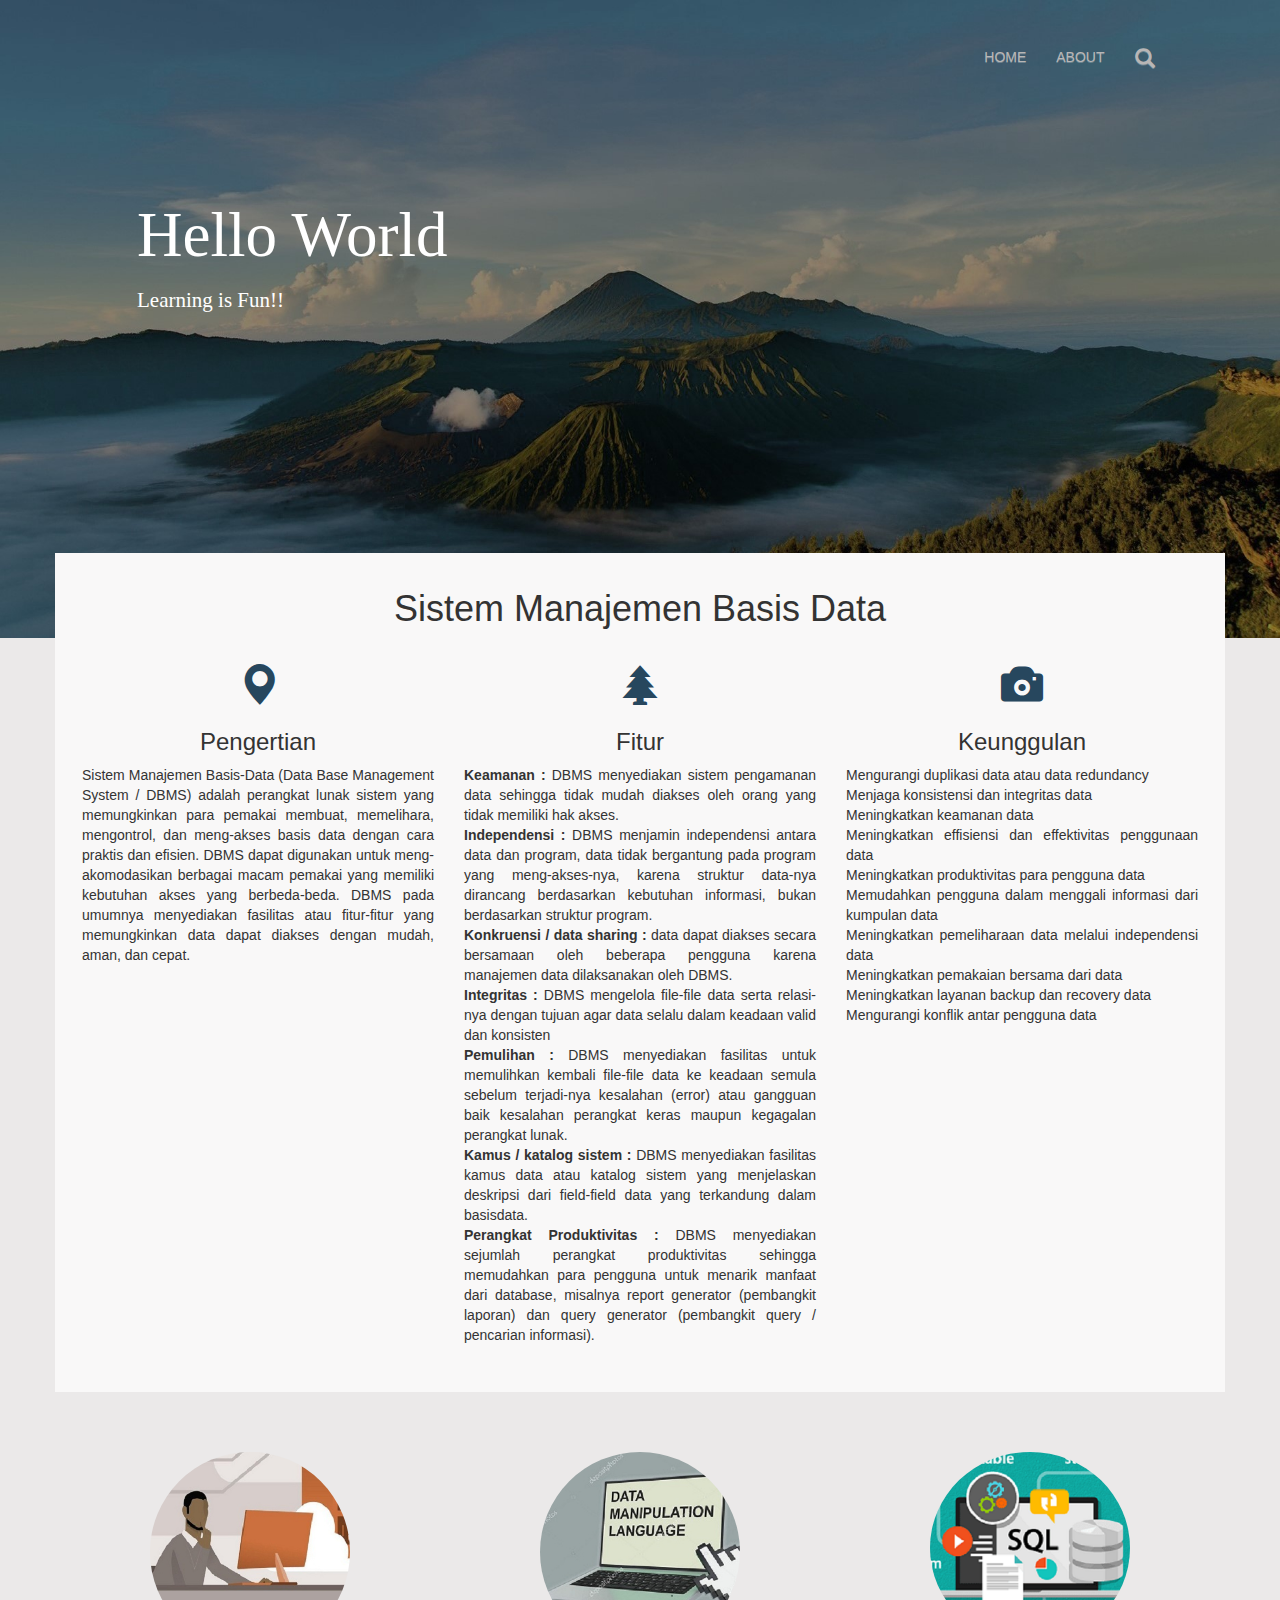
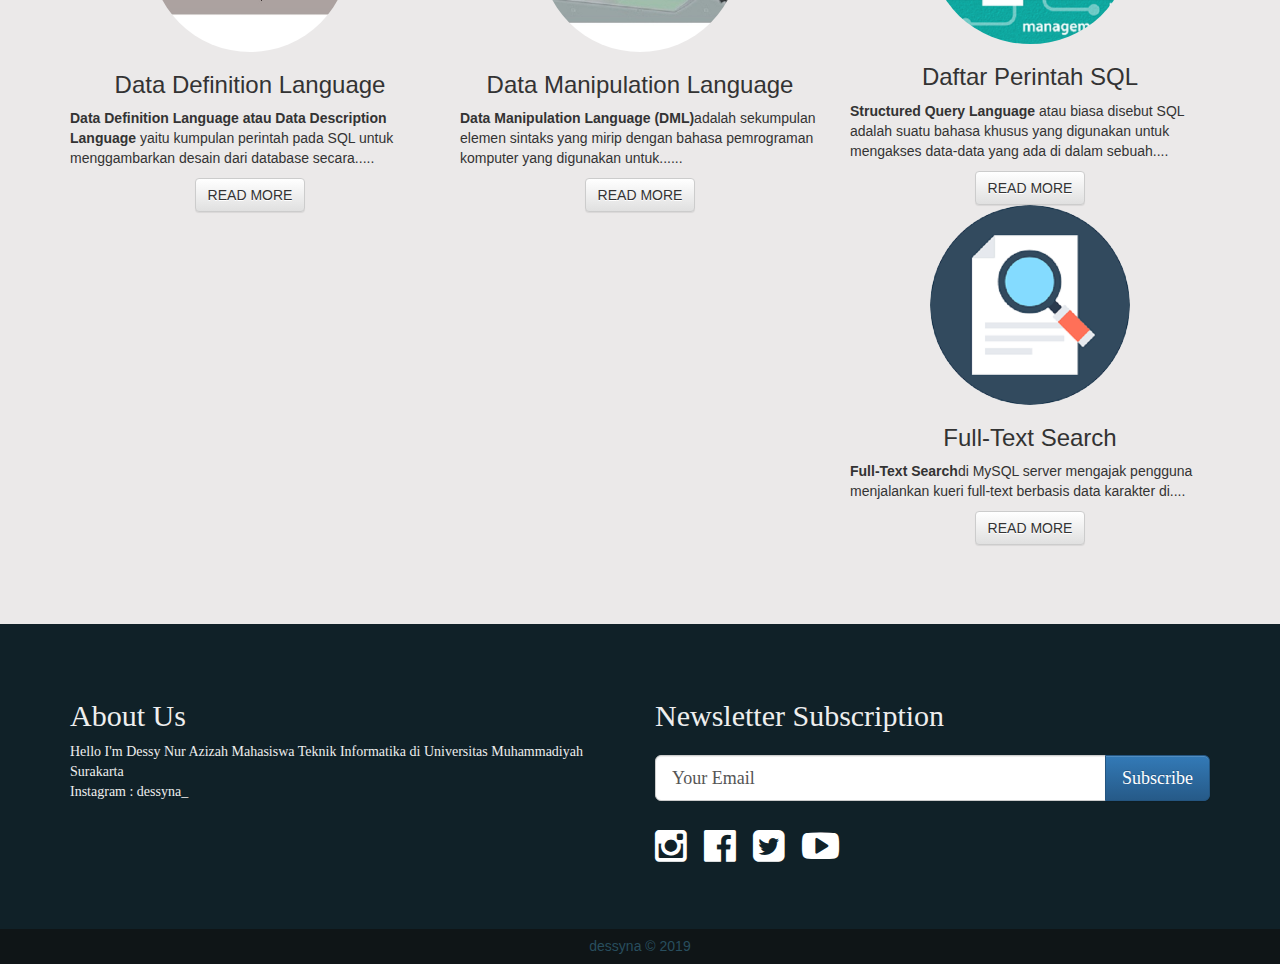
<file: database/index.html>
<!DOCTYPE html>
<html>

<head>
  <meta charset="utf-8">
  <meta name="viewport" content="width=device-width, initial-scale=1.0">
  <title>L200170016</title>
  <link rel="stylesheet" href="assets/bootstrap/css/bootstrap.min.css">
  <link rel="stylesheet" href="assets/fonts/font-awesome.min.css">
  <link rel="stylesheet" href="assets/css/styles.css">
</head>

<body>
  <!-- navbar -->
  <nav class="navbar navbar-default navbar-static-top">
    <div class="container" id="navbar">
      <div class="navbar-header">
        <button class="navbar-toggle collapsed" data-toggle="collapse" data-target="#navcol-1"><span class="sr-only">Toggle navigation</span><span class="icon-bar"></span><span class="icon-bar"></span><span class="icon-bar"></span></button>
      </div>
      <div class="collapse navbar-collapse" id="navcol-1">
        <ul class="nav navbar-nav navbar-right">
          <li role="presentation"><a href="#home">HOME</a></li>
          <li role="presentation"><a href="#about">ABOUT</a></li>
          <li role="presentation"><a href="#"><i class="glyphicon glyphicon-search"></i></a></li>
        </ul>
      </div>
    </div>
  </nav>
  <!-- navbar -->

  <!-- jumbotron -->
  <div id="background">
    <div class="jumbotron">
	<h1>Hello World</h1>
      <p>Learning is Fun!!</p>
    </div>
  </div>
  <!-- jumbotron -->

  <!-- container atas -->
  <div id="home">
    <div class="isi">
      <div class="container atas">
        <h1>Sistem Manajemen Basis Data</h1>
        <div class="row">
          <div class="col-lg-4 col-md-4 col-sm-12 col-xs-12">
            <i class="glyphicon glyphicon-map-marker"></i>
            <h3>Pengertian</h3>
            <p class="text-justify">Sistem Manajemen Basis-Data (Data Base Management System / DBMS) adalah perangkat lunak sistem yang memungkinkan para pemakai membuat, memelihara, mengontrol, dan meng-akses basis data dengan cara praktis dan efisien. DBMS dapat digunakan untuk meng-akomodasikan berbagai macam pemakai yang memiliki kebutuhan akses yang berbeda-beda. DBMS pada umumnya menyediakan fasilitas atau fitur-fitur yang memungkinkan data dapat diakses dengan mudah, aman, dan cepat.</p>
          </div>
          <div class="col-lg-4 col-md-4 col-sm-12 col-xs-12">
            <i class="glyphicon glyphicon-tree-conifer"></i>
            <h3>Fitur</h3>
            <p class="text-justify"><strong>Keamanan :</strong> DBMS menyediakan sistem pengamanan data sehingga tidak mudah diakses oleh orang yang tidak memiliki hak akses.</br>
			<strong>Independensi :</strong> DBMS menjamin independensi antara data dan program, data tidak bergantung pada program yang meng-akses-nya, karena struktur data-nya dirancang berdasarkan kebutuhan informasi, bukan berdasarkan struktur program. </br>
			<strong>Konkruensi / data sharing :</strong> data dapat diakses secara bersamaan oleh beberapa pengguna karena manajemen data dilaksanakan oleh DBMS. </br>
			<strong>Integritas :</strong> DBMS mengelola file-file data serta relasi-nya dengan tujuan agar data selalu dalam keadaan valid dan konsisten</br>
			<strong>Pemulihan :</strong> DBMS menyediakan fasilitas untuk memulihkan kembali file-file data ke keadaan semula sebelum terjadi-nya kesalahan (error) atau gangguan baik kesalahan perangkat keras maupun kegagalan perangkat lunak.</br>
			<strong>Kamus / katalog sistem :</strong> DBMS menyediakan fasilitas kamus data atau katalog sistem yang menjelaskan deskripsi dari field-field data yang terkandung dalam basisdata.</br>
			<strong>Perangkat Produktivitas :</strong> DBMS menyediakan sejumlah perangkat produktivitas sehingga memudahkan para pengguna untuk menarik manfaat dari database, misalnya report generator (pembangkit laporan) dan query generator (pembangkit query / pencarian informasi).</p>
          </div>
          <div class="col-lg-4 col-md-4 col-sm-12 col-xs-12">
            <i class="glyphicon glyphicon-camera"></i>
            <h3>Keunggulan</h3>
            <p class="text-justify">Mengurangi duplikasi data atau data redundancy</br>
			Menjaga konsistensi dan integritas data</br>
			Meningkatkan keamanan data</br>
			Meningkatkan effisiensi dan effektivitas penggunaan data</br>
			Meningkatkan produktivitas para pengguna data</br>
			Memudahkan pengguna dalam menggali informasi dari kumpulan data</br>
			Meningkatkan pemeliharaan data melalui independensi data</br>
			Meningkatkan pemakaian bersama dari data</br>
			Meningkatkan layanan backup dan recovery data</br>
			Mengurangi konflik antar pengguna data</br></p>
          </div>
        </div>
      </div>
    </div>
  </div>
  <!-- container atas -->

  <!-- container bawah -->
  <div class="container bawah">
	</br></br></br>
    <div class="row">
      <div class="col-lg-4 col-md-4 col-sm-12 col-xs-12"><img class="img-circle" src="assets/img/ddl.jpg" width="200px">
        <h3>Data Definition Language</h3>
        <p class="text-left"><strong>Data Definition Language atau Data Description Language</strong> yaitu kumpulan perintah pada SQL untuk menggambarkan desain dari database secara.....</p>
			<a class='link' href='ddl.html'><button class="btn btn-default"tyoe="button">READ MORE</button></a>
      </div>
      <div class="col-lg-4 col-md-4 col-sm-12 col-xs-12"><img class="img-circle" src="assets/img/dml.jpg" width="200px">
        <h3>Data Manipulation Language</h3>
       <p class="text-left"><strong>Data Manipulation Language (DML)</strong>adalah sekumpulan elemen sintaks yang mirip dengan bahasa pemrograman komputer yang digunakan untuk......</p>
		<a class='link' href='dml.html'><button class="btn btn-default"tyoe="button">READ MORE</button></a>
      </div>
	  <div class="col-lg-4 col-md-4 col-sm-12 col-xs-12"><img class="img-circle" src="assets/img/sql2.png" width="200px">
        <h3>Daftar Perintah SQL</h3>
        <p class="text-left"><strong>Structured Query Language</strong> atau biasa disebut SQL adalah suatu bahasa khusus yang digunakan untuk mengakses data-data yang 
		ada di dalam sebuah....</p>
		<a class='link' href='sql.html'><button class="btn btn-default"tyoe="button">READ MORE</button></a>
      </div>
	    <div class="col-lg-4 col-md-4 col-sm-12 col-xs-12"><img class="img-circle" src="assets/img/fulltext.png" width="200px">
	<h3>Full-Text Search</h3>
        <p class="text-left"><strong>Full-Text Search</strong>di MySQL server mengajak pengguna menjalankan kueri full-text berbasis data karakter di....</p>
		<a class='link' href='fulltext.html'><button class="btn btn-default"tyoe="button">READ MORE</button></a>
      </div>
    </div>
  </div>
  <!-- container bawah -->

  
  <!-- about -->
  <div id="about">
    <div class="container footer">
      <div class="col-lg-6 col-md-6 col-sm-12 col-xs-12">
        <h2>About Us</h2>
        <p> Hello I'm Dessy Nur Azizah Mahasiswa Teknik Informatika di Universitas Muhammadiyah Surakarta </br>
		Instagram : dessyna_</p>
      </div>
        <div class="col-lg-6 col-md-6 col-sm-12 col-xs-12">
          <h2>Newsletter Subscription</h2>
          <div class="input-group input-group-lg">
            <input type="text" class="form-control" value="Your Email">
            <div class="input-group-btn">
              <button class="btn btn-primary" type="submit">Subscribe </button>
            </div>
          </div>
          <div id="icon"><i class="fa fa-instagram"></i><i class="fa fa-facebook-official"></i><i class="fa fa-twitter-square"></i><i class="fa fa-youtube-play"></i></div>
        </div>
    </div>
  </div>
  <!-- about -->

  <!-- kaki -->
  <div id="kaki">
    <div class="container">
	    <h5 class="text-center">dessyna © 2019</h5>

    </div>
  </div>
  <!-- kaki -->
  <script src="assets/js/jquery.min.js"></script>
  <script src="assets/bootstrap/js/bootstrap.min.js"></script>
	</body>

</html>
</file>
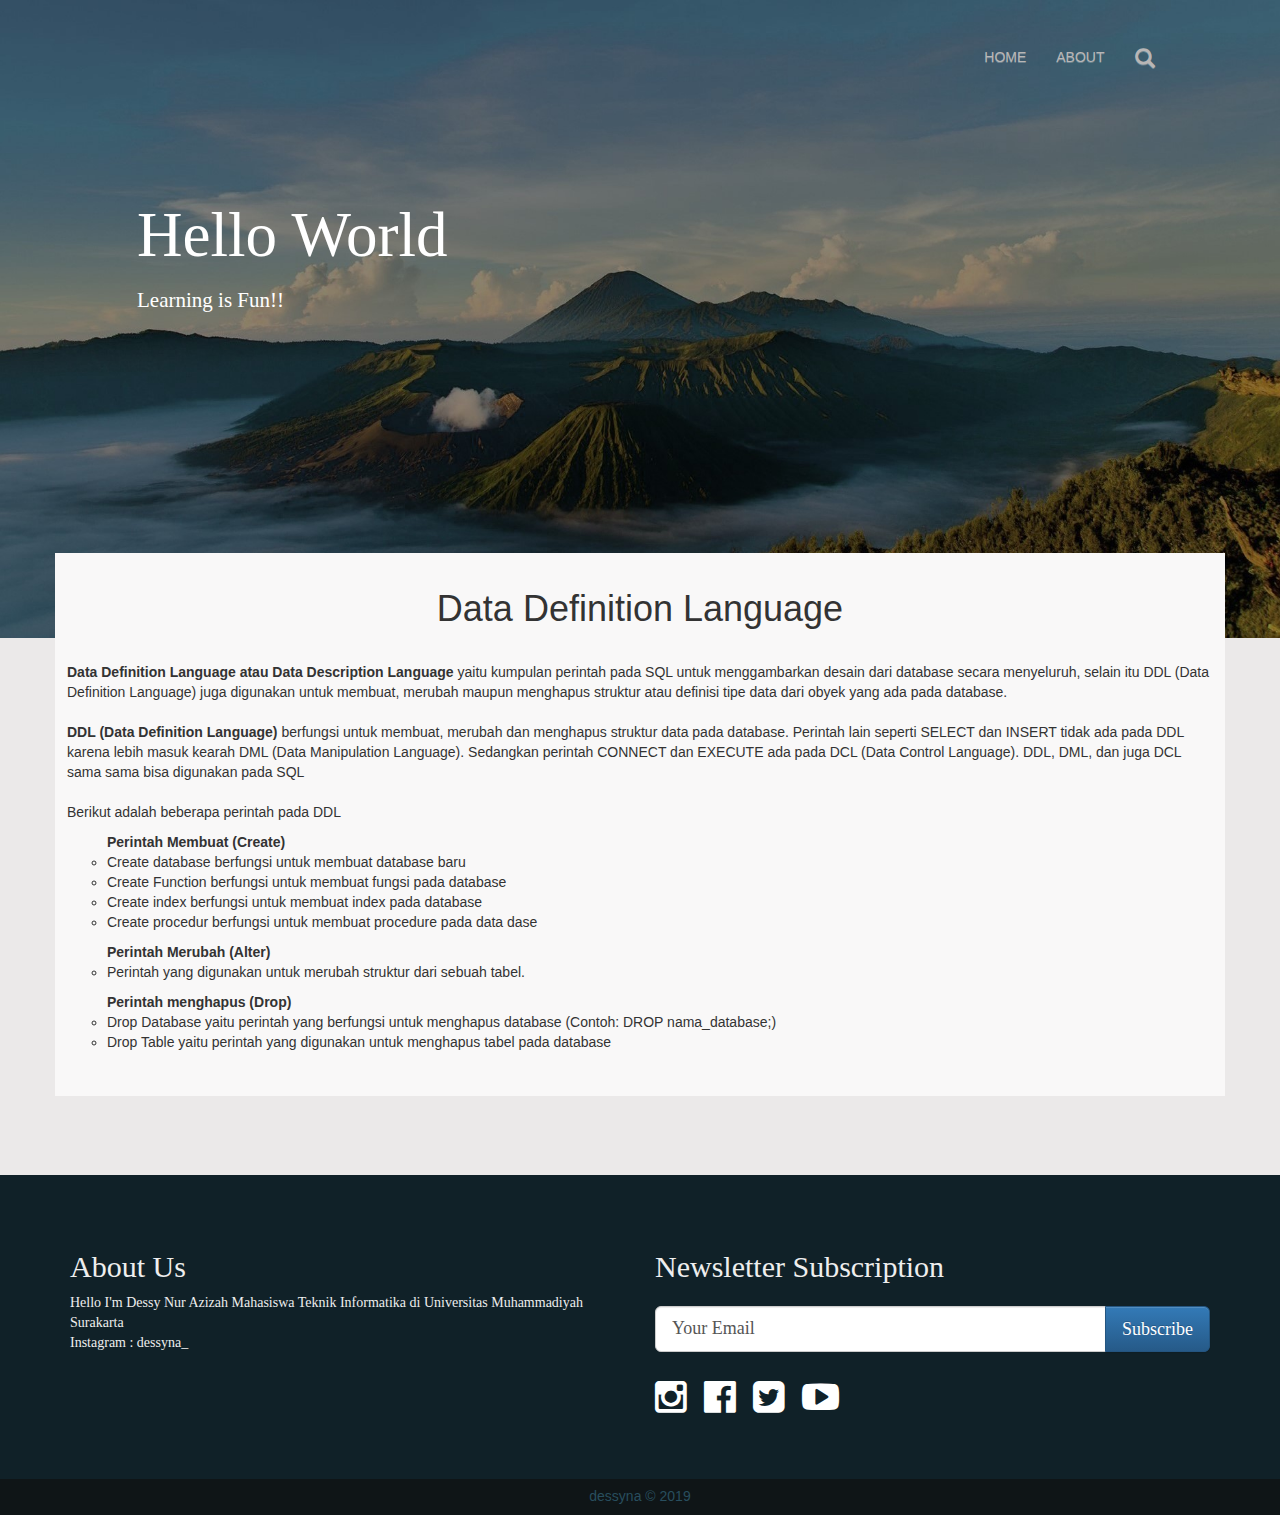
<file: database/ddl.html>
<!DOCTYPE html>
<html>

<head>
  <meta charset="utf-8">
  <meta name="viewport" content="width=device-width, initial-scale=1.0">
  <meta name="viewport" content="width=device-width, initial-scale=1">
  <title>L200170016</title>
  <link rel="stylesheet" href="assets/bootstrap/css/bootstrap.min.css">
  <link rel="stylesheet" href="assets/fonts/font-awesome.min.css">
  <link rel="stylesheet" href="assets/css/styles.css">
</head>

<body>
  <!-- navbar -->
  <nav class="navbar navbar-default navbar-static-top">
    <div class="container" id="navbar">
      <div class="navbar-header">
        <button class="navbar-toggle collapsed" data-toggle="collapse" data-target="#navcol-1"><span class="sr-only">Toggle navigation</span><span class="icon-bar"></span><span class="icon-bar"></span><span class="icon-bar"></span></button>
      </div>
      <div class="collapse navbar-collapse" id="navcol-1">
        <ul class="nav navbar-nav navbar-right">
          <li role="presentation"><a href="index.html">HOME</a></li>
          <li role="presentation"><a href="#about">ABOUT</a></li>
          <li role="presentation"><a href="#"><i class="glyphicon glyphicon-search"></i></a></li>
        </ul>
      </div>
    </div>
  </nav>
  <!-- navbar -->

  <!-- jumbotron -->
  <div id="background">
    <div class="jumbotron">
	<h1>Hello World</h1>
      <p>Learning is Fun!!</p>
    </div>
  </div>
  <!-- jumbotron -->

  <!-- container atas -->
  <div id="home">
    <div class="isi">
      <div class="container atas">
        <h1>Data Definition Language</h1>
        <div class="row">
			<p class="text-left"><strong>Data Definition Language atau Data Description Language</strong> yaitu kumpulan perintah pada SQL untuk menggambarkan desain dari database secara menyeluruh, 
			selain itu DDL (Data Definition Language) juga digunakan untuk membuat, merubah maupun menghapus struktur atau definisi tipe data dari obyek yang ada pada database.</br></br>

			<strong>DDL (Data Definition Language)</strong> berfungsi untuk membuat, merubah dan menghapus struktur data pada database. Perintah lain seperti SELECT dan INSERT tidak ada pada DDL 
			karena lebih masuk kearah DML (Data Manipulation Language). Sedangkan perintah CONNECT dan EXECUTE ada pada DCL (Data Control Language). 
			DDL, DML, dan juga DCL sama sama bisa digunakan pada SQL</br></br>

			Berikut adalah beberapa perintah pada DDL </p>
				<ul class="text-left" type="circle"><strong>Perintah Membuat (Create)</strong>
					<li>Create database berfungsi untuk membuat database baru</li>
					<li>Create Function berfungsi untuk membuat fungsi pada database</li>
					<li>Create index berfungsi untuk membuat index pada database</li>
					<li>Create procedur berfungsi untuk membuat procedure pada data dase</li>
				</ul>

				<ul class="text-left" type="circle"><strong>Perintah Merubah (Alter)</strong>
					<li>Perintah yang digunakan untuk merubah struktur dari sebuah tabel.</li>
				</ul>
				<ul class="text-left" type="circle"><strong>Perintah menghapus (Drop)</strong>
					<li>Drop Database yaitu perintah yang berfungsi untuk menghapus database (Contoh: DROP nama_database;)</li>
					<li>Drop Table yaitu perintah yang digunakan untuk menghapus tabel pada database</li>
				</ul>          
			</div> 
        </div>
      </div>
    </div>
  <!-- container atas -->
<!-- about -->
  <div id="about">
    <div class="container footer">
      <div class="col-lg-6 col-md-6 col-sm-12 col-xs-12">
        <h2>About Us</h2>
        <p> Hello I'm Dessy Nur Azizah Mahasiswa Teknik Informatika di Universitas Muhammadiyah Surakarta </br>
		Instagram : dessyna_</p>
      </div>
        <div class="col-lg-6 col-md-6 col-sm-12 col-xs-12">
          <h2>Newsletter Subscription</h2>
          <div class="input-group input-group-lg">
            <input type="text" class="form-control" value="Your Email">
            <div class="input-group-btn">
              <button class="btn btn-primary" type="submit">Subscribe </button>
            </div>
          </div>
          <div id="icon"><i class="fa fa-instagram"></i><i class="fa fa-facebook-official"></i><i class="fa fa-twitter-square"></i><i class="fa fa-youtube-play"></i></div>
        </div>
    </div>
  </div>
  <!-- about -->

  <!-- kaki -->
  <div id="kaki">
    <div class="container">
	    <h5 class="text-center">dessyna © 2019</h5>

    </div>
  </div>
  <!-- kaki -->
  <script src="assets/js/jquery.min.js"></script>
  <script src="assets/bootstrap/js/bootstrap.min.js"></script>
	</body>

</html>
</file>
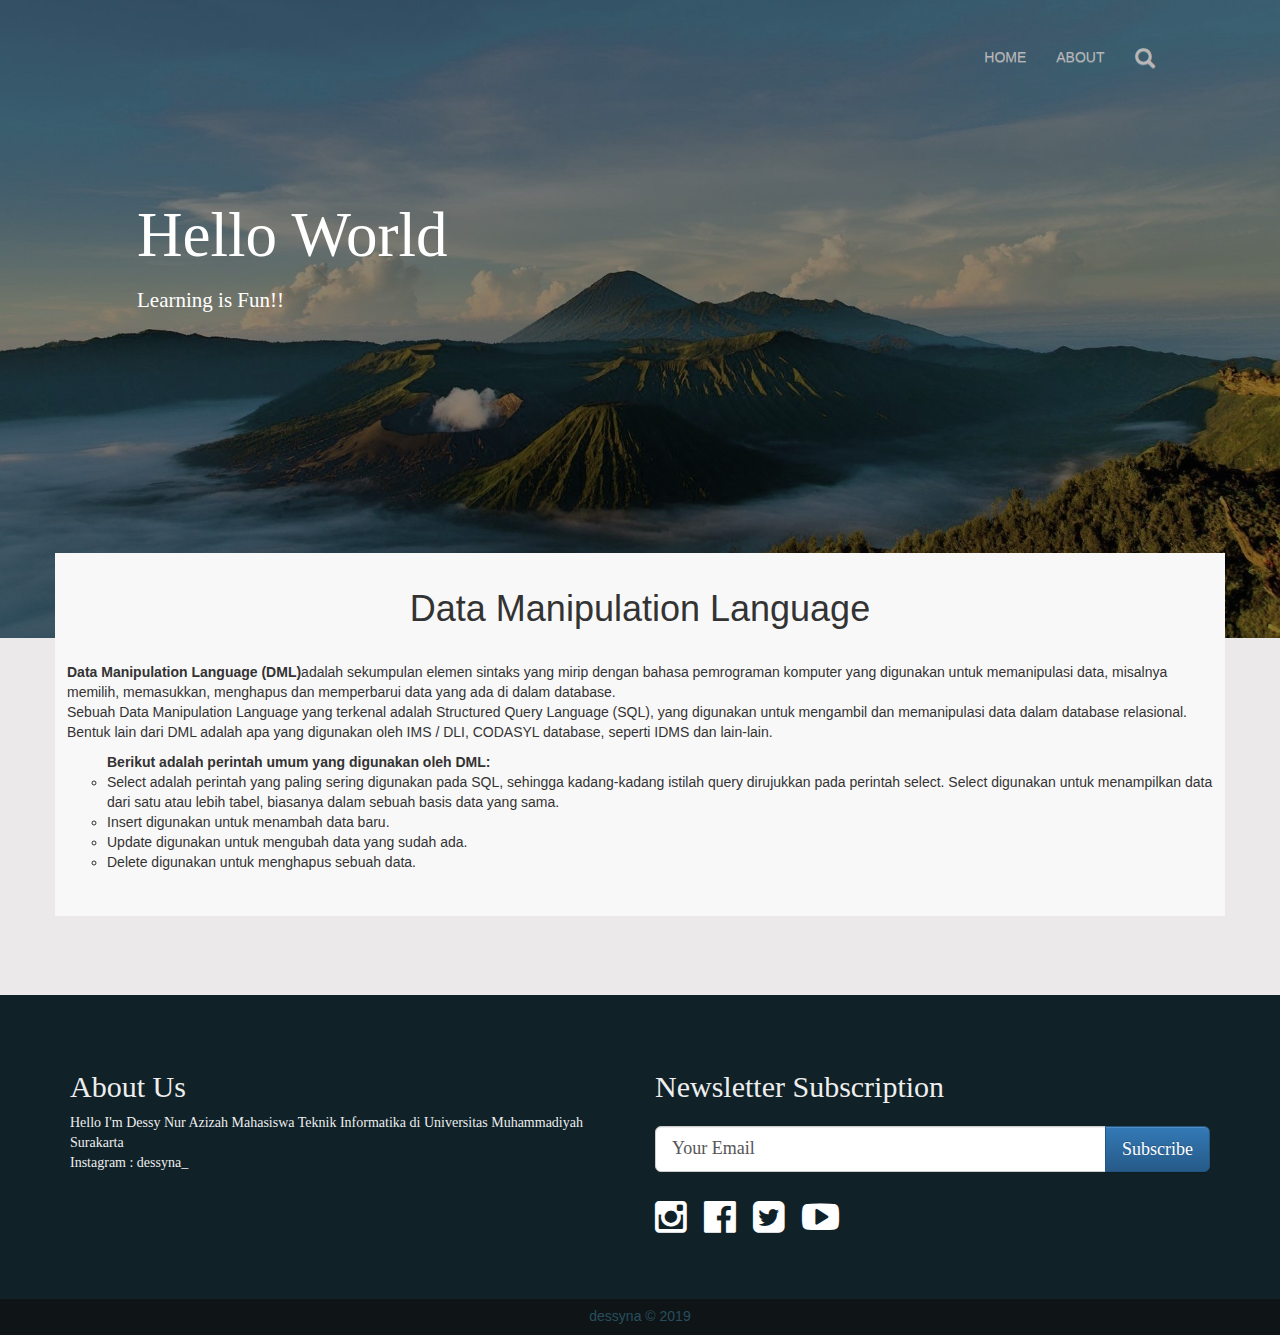
<file: database/dml.html>
<!DOCTYPE html>
<html>

<head>
  <meta charset="utf-8">
  <meta name="viewport" content="width=device-width, initial-scale=1.0">
  <meta name="viewport" content="width=device-width, initial-scale=1">
  <title>L200170016</title>
  <link rel="stylesheet" href="assets/bootstrap/css/bootstrap.min.css">
  <link rel="stylesheet" href="assets/fonts/font-awesome.min.css">
  <link rel="stylesheet" href="assets/css/styles.css">
</head>

<body>
  <!-- navbar -->
  <nav class="navbar navbar-default navbar-static-top">
    <div class="container" id="navbar">
      <div class="navbar-header">
        <button class="navbar-toggle collapsed" data-toggle="collapse" data-target="#navcol-1"><span class="sr-only">Toggle navigation</span><span class="icon-bar"></span><span class="icon-bar"></span><span class="icon-bar"></span></button>
      </div>
      <div class="collapse navbar-collapse" id="navcol-1">
        <ul class="nav navbar-nav navbar-right">
          <li role="presentation"><a href="index.html">HOME</a></li>
          <li role="presentation"><a href="#about">ABOUT</a></li>
          <li role="presentation"><a href="#"><i class="glyphicon glyphicon-search"></i></a></li>
        </ul>
      </div>
    </div>
  </nav>
  <!-- navbar -->

  <!-- jumbotron -->
  <div id="background">
    <div class="jumbotron">
	<h1>Hello World</h1>
      <p>Learning is Fun!!</p>
    </div>
  </div>
  <!-- jumbotron -->

  <!-- container atas -->
  <div id="home">
    <div class="isi">
      <div class="container atas">
        <h1>Data Manipulation Language</h1>
        <div class="row">
			<p class="text-left"><strong>Data Manipulation Language (DML)</strong>adalah sekumpulan elemen sintaks yang mirip dengan bahasa pemrograman komputer yang digunakan untuk memanipulasi data, 
			misalnya memilih, memasukkan, menghapus dan memperbarui data yang ada di dalam database.</br>
			Sebuah Data Manipulation Language yang terkenal adalah Structured Query Language (SQL), yang digunakan untuk mengambil dan 
			memanipulasi data dalam database relasional. Bentuk lain dari DML adalah apa yang digunakan oleh IMS / DLI, CODASYL database, seperti IDMS dan lain-lain.</p>

				<ul class="text-left" type="circle"><strong>Berikut adalah perintah umum yang digunakan oleh DML:</strong>

					<li>Select adalah perintah yang paling sering digunakan pada SQL, sehingga kadang-kadang istilah query dirujukkan pada perintah select. 
					Select digunakan untuk menampilkan data dari satu atau lebih tabel, biasanya dalam sebuah basis data yang sama.</li>
				<li>Insert digunakan untuk menambah data baru.</li>
				<li>Update digunakan untuk mengubah data yang sudah ada.</li>
				<li>Delete digunakan untuk menghapus sebuah data.</li>
				</ul>
			</div> 
        </div>
      </div>
    </div>
  <!-- container atas -->
<!-- about -->
  <div id="about">
    <div class="container footer">
      <div class="col-lg-6 col-md-6 col-sm-12 col-xs-12">
        <h2>About Us</h2>
        <p> Hello I'm Dessy Nur Azizah Mahasiswa Teknik Informatika di Universitas Muhammadiyah Surakarta </br>
		Instagram : dessyna_</p>
      </div>
        <div class="col-lg-6 col-md-6 col-sm-12 col-xs-12">
          <h2>Newsletter Subscription</h2>
          <div class="input-group input-group-lg">
            <input type="text" class="form-control" value="Your Email">
            <div class="input-group-btn">
              <button class="btn btn-primary" type="submit">Subscribe </button>
            </div>
          </div>
          <div id="icon"><i class="fa fa-instagram"></i><i class="fa fa-facebook-official"></i><i class="fa fa-twitter-square"></i><i class="fa fa-youtube-play"></i></div>
        </div>
    </div>
  </div>
  <!-- about -->

  <!-- kaki -->
  <div id="kaki">
    <div class="container">
	    <h5 class="text-center">dessyna © 2019</h5>

    </div>
  </div>
  <!-- kaki -->
  <script src="assets/js/jquery.min.js"></script>
  <script src="assets/bootstrap/js/bootstrap.min.js"></script>
	</body>

</html>
</file>
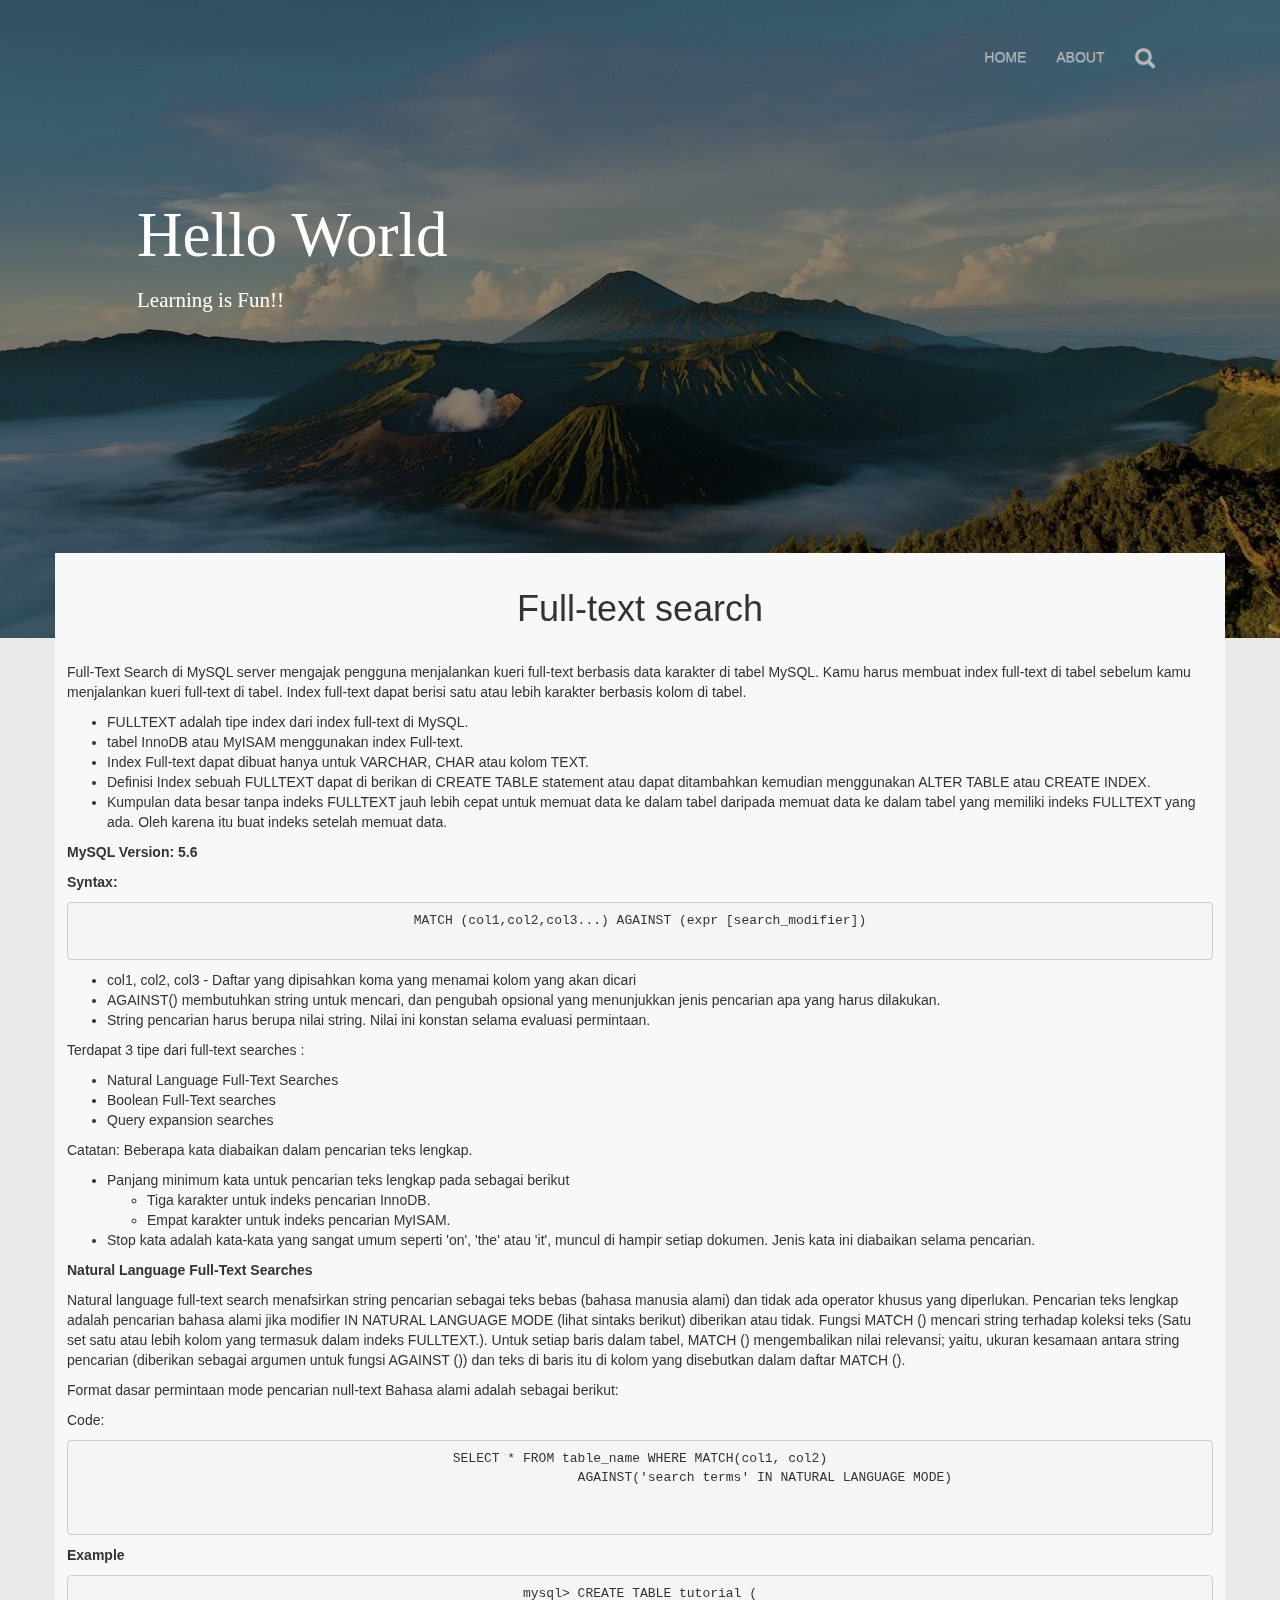
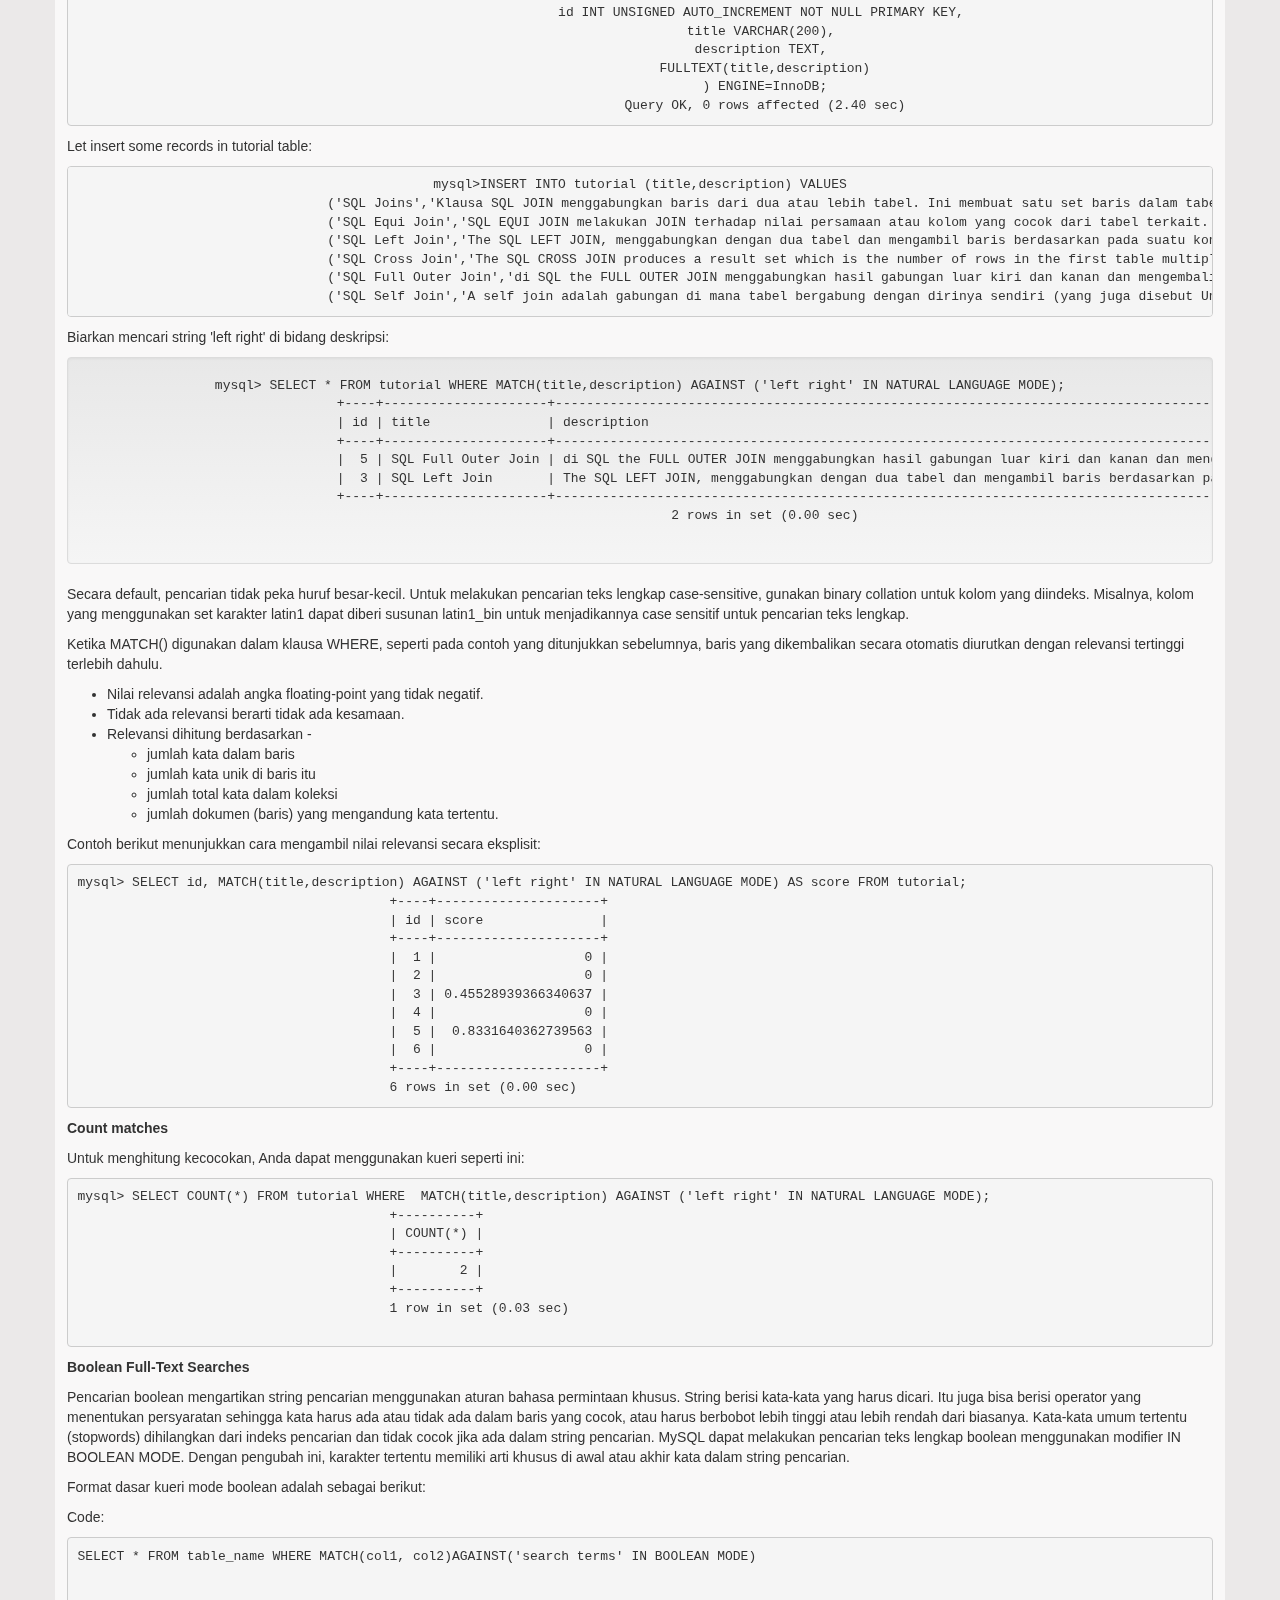
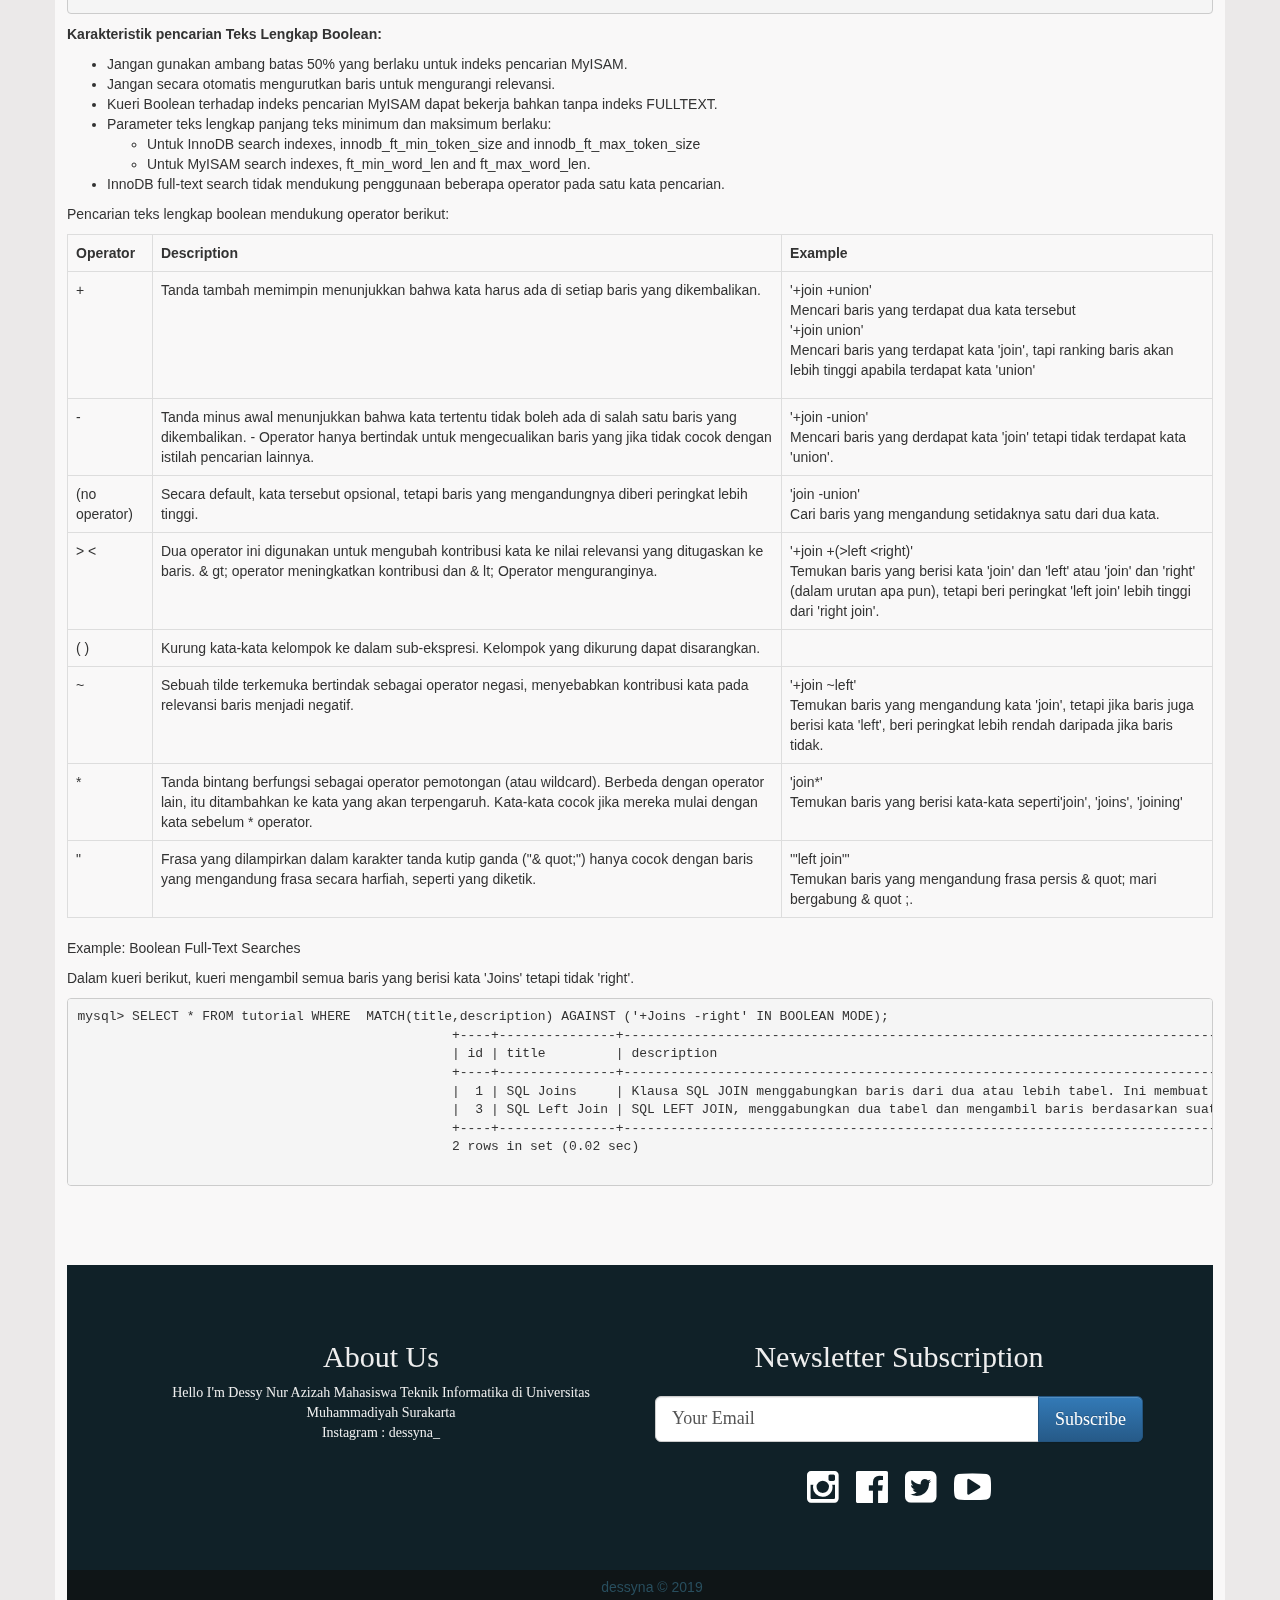
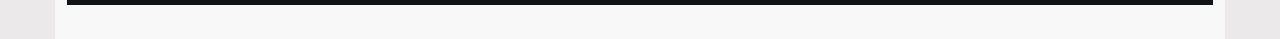
<file: database/fulltext.html>
<!DOCTYPE html>
<html>

<head>
  <meta charset="utf-8">
  <meta name="viewport" content="width=device-width, initial-scale=1.0">
  <meta name="viewport" content="width=device-width, initial-scale=1">
  <link rel="stylesheet" href="assets/bootstrap/css/bootstrap.min.css">
  <link rel="stylesheet" href="assets/fonts/font-awesome.min.css">
  <link rel="stylesheet" href="assets/css/styles.css">
</head>

<body>
  <!-- navbar -->
  <nav class="navbar navbar-default navbar-static-top">
    <div class="container" id="navbar">
      <div class="navbar-header">
        <button class="navbar-toggle collapsed" data-toggle="collapse" data-target="#navcol-1"><span class="sr-only">Toggle navigation</span><span class="icon-bar"></span><span class="icon-bar"></span><span class="icon-bar"></span></button>
      </div>
      <div class="collapse navbar-collapse" id="navcol-1">
        <ul class="nav navbar-nav navbar-right">
          <li role="presentation"><a href="index.html">HOME</a></li>
          <li role="presentation"><a href="#about">ABOUT</a></li>
          <li role="presentation"><a href="#"><i class="glyphicon glyphicon-search"></i></a></li>
        </ul>
      </div>
    </div>
  </nav>
  <!-- navbar -->

  <!-- jumbotron -->
  <div id="background">
    <div class="jumbotron">
	<h1>Hello World</h1>
      <p>Learning is Fun!!</p>
    </div>
  </div>
  <!-- jumbotron -->

  <!-- container atas -->
  <div id="home">
    <div class="isi">
      <div class="container atas">
		<h1>Full-text search </h1>
		<div class="row">
			<p class="text-left">Full-Text Search di MySQL server mengajak pengguna menjalankan kueri full-text berbasis data karakter di tabel MySQL. Kamu harus membuat index full-text di tabel sebelum kamu menjalankan kueri full-text di tabel. Index full-text dapat berisi satu atau lebih karakter berbasis kolom di tabel.</p>
			<ul class='w3r_list'>
				<li class="text-left"> FULLTEXT adalah tipe index dari index full-text di MySQL.</li>
				<li class="text-left"> tabel InnoDB atau MyISAM menggunakan index Full-text.</li>
				<li class="text-left"> Index Full-text dapat dibuat hanya untuk  VARCHAR, CHAR atau kolom TEXT.</li>
				<li class="text-left">Definisi Index sebuah FULLTEXT dapat di berikan di CREATE TABLE statement atau dapat ditambahkan kemudian menggunakan ALTER TABLE atau CREATE INDEX.</li>
				<li class="text-left">Kumpulan data besar tanpa indeks FULLTEXT jauh lebih cepat untuk memuat data ke dalam tabel daripada memuat data ke dalam tabel yang memiliki indeks FULLTEXT yang ada. Oleh karena itu buat indeks setelah memuat data.
</li>
			</ul>
			<p class="text-left"><strong>MySQL Version: 5.6</strong></p>
			<p class="text-left"><strong>Syntax: </strong></p>
				<pre class='well_syntax'>MATCH (col1,col2,col3...) AGAINST (expr [search_modifier])
				</pre>
			<ul class='w3r_list'>
				<li class="text-left">col1, col2, col3 - Daftar yang dipisahkan koma yang menamai kolom yang akan dicari </li>
				<li class="text-left">AGAINST() membutuhkan string untuk mencari, dan pengubah opsional yang menunjukkan jenis pencarian apa yang harus dilakukan. </li>
				<li class="text-left">String pencarian harus berupa nilai string. Nilai ini konstan selama evaluasi permintaan. </li>
			</ul>
			<p class="text-left">Terdapat 3 tipe dari full-text searches :</p>
			<ul class='w3r_list'>
				<li class="text-left">Natural Language Full-Text Searches</li>
				<li class="text-left">Boolean Full-Text searches</li>
				<li class="text-left">Query expansion searches </li>
			</ul>
			<p class="text-left">Catatan: Beberapa kata diabaikan dalam pencarian teks lengkap.</p>
			<ul class='w3r_list'>
				<li class="text-left">Panjang minimum kata untuk pencarian teks lengkap pada sebagai berikut</li>
			<ul class='w3r_list'>
				<li class="text-left">Tiga karakter untuk indeks pencarian InnoDB.</li>
				<li class="text-left"> Empat karakter untuk indeks pencarian MyISAM.</li>
			</ul>
				</li>
				<li class="text-left">Stop kata adalah kata-kata yang sangat umum seperti 'on', 'the' atau 'it', muncul di hampir setiap dokumen. Jenis kata ini diabaikan selama pencarian. </li>
			</ul>
			<p class="text-left"><strong>Natural Language Full-Text Searches</strong></p>
			<p class="text-left">Natural language full-text search menafsirkan string pencarian sebagai teks bebas (bahasa manusia alami) dan tidak ada operator khusus yang diperlukan. Pencarian teks lengkap adalah pencarian bahasa alami jika modifier IN NATURAL LANGUAGE MODE (lihat sintaks berikut) diberikan atau tidak. Fungsi MATCH () mencari string terhadap koleksi teks (Satu set satu atau lebih kolom yang termasuk dalam indeks FULLTEXT.). Untuk setiap baris dalam tabel, MATCH () mengembalikan nilai relevansi; yaitu, ukuran kesamaan antara string pencarian (diberikan sebagai argumen untuk fungsi AGAINST ()) dan teks di baris itu di kolom yang disebutkan dalam daftar MATCH ().</p>
			<p class="text-left">Format dasar permintaan mode pencarian null-text Bahasa alami adalah sebagai berikut:</p>
			<p class="text-left">Code:</p>
				<pre class="line-numbers"><code class="language-sql">SELECT * FROM table_name WHERE MATCH(col1, col2)
				AGAINST('search terms' IN NATURAL LANGUAGE MODE)
					</code>
				</pre>
			<p class="text-left"><strong>Example</strong></p>
				<pre class='code'>mysql> CREATE TABLE tutorial (
				id INT UNSIGNED AUTO_INCREMENT NOT NULL PRIMARY KEY, 
				title VARCHAR(200), 
				description TEXT, 
				FULLTEXT(title,description)
				) ENGINE=InnoDB;
				Query OK, 0 rows affected (2.40 sec)</pre>
			<p class="text-left">Let insert some records in tutorial table:</p>
				<pre class='code' style="overflow: scroll">mysql>INSERT INTO tutorial (title,description) VALUES
				('SQL Joins','Klausa SQL JOIN menggabungkan baris dari dua atau lebih tabel. Ini membuat satu set baris dalam tabel sementara.'),
				('SQL Equi Join','SQL EQUI JOIN melakukan JOIN terhadap nilai persamaan atau kolom yang cocok dari tabel terkait. Tanda sama dengan (=) digunakan sebagai operator pembanding di mana klausa untuk merujuk kesetaraan.'),
				('SQL Left Join','The SQL LEFT JOIN, menggabungkan dengan dua tabel dan mengambil baris berdasarkan pada suatu kondisi, yang cocok di kedua tabel dan baris yang tidak cocok juga akan tersedia dari tabel sebelum klausa JOIN.'),
				('SQL Cross Join','The SQL CROSS JOIN produces a result set which is the number of rows in the first table multiplied by the number of rows in the second table, if no WHERE clause is used along with CROSS JOIN.'),
				('SQL Full Outer Join','di SQL the FULL OUTER JOIN menggabungkan hasil gabungan luar kiri dan kanan dan mengembalikan semua (cocok atau tidak cocok) baris dari tabel di kedua sisi klausa gabungan.'),
				('SQL Self Join','A self join adalah gabungan di mana tabel bergabung dengan dirinya sendiri (yang juga disebut Unary relationships), terutama ketika tabel memiliki FOREIGN KEY yang merujuk PRIMARY KEY sendiri.');</pre>
			<p class="text-left">Biarkan mencari string 'left right' di bidang deskripsi: </p>
				<pre class="well" style="overflow: scroll">mysql> SELECT * FROM tutorial WHERE MATCH(title,description) AGAINST ('left right' IN NATURAL LANGUAGE MODE);
				[base64]
				| id | title               | description                                                                                                                                                                                                   |
				[base64]
				|  5 | SQL Full Outer Join | di SQL the FULL OUTER JOIN menggabungkan hasil gabungan luar kiri dan kanan dan mengembalikan semua (cocok atau tidak cocok) baris dari tabel di kedua sisi klausa gabungan.                                  |
				|  3 | SQL Left Join       | The SQL LEFT JOIN, menggabungkan dengan dua tabel dan mengambil baris berdasarkan pada suatu kondisi, yang cocok di kedua tabel dan baris yang tidak cocok juga akan tersedia dari tabel sebelum klausa JOIN. |
				[base64]
				2 rows in set (0.00 sec)
				</pre>
			<p class="text-left">Secara default, pencarian tidak peka huruf besar-kecil. Untuk melakukan pencarian teks lengkap case-sensitive, gunakan binary collation untuk kolom yang diindeks. Misalnya, kolom yang menggunakan set karakter latin1 dapat diberi susunan latin1_bin untuk menjadikannya case sensitif untuk pencarian teks lengkap.</p>
			<p class="text-left">Ketika MATCH() digunakan dalam klausa WHERE, seperti pada contoh yang ditunjukkan sebelumnya, baris yang dikembalikan secara otomatis diurutkan dengan relevansi tertinggi terlebih dahulu.</p>
				<ul class='w3r_list'>
					<li class="text-left">Nilai relevansi adalah angka floating-point yang tidak negatif.</li>
					<li class="text-left">Tidak ada relevansi berarti tidak ada kesamaan.</li>
					<li class="text-left">Relevansi dihitung berdasarkan -
				<ul class='w3r_list'>
					<li class="text-left">jumlah kata dalam baris</li>
					<li class="text-left">jumlah kata unik di baris itu</li>
					<li class="text-left">jumlah total kata dalam koleksi</li>
					<li class="text-left">jumlah dokumen (baris) yang mengandung kata tertentu.</li>
				</ul>
					</li>
				</ul>
			<p class="text-left">Contoh berikut menunjukkan cara mengambil nilai relevansi secara eksplisit:</p>
				<pre class="text-left" style="overflow: scroll">mysql> SELECT id, MATCH(title,description) AGAINST ('left right' IN NATURAL LANGUAGE MODE) AS score FROM tutorial;
					+----+---------------------+
					| id | score               |
					+----+---------------------+
					|  1 |                   0 |
					|  2 |                   0 |
					|  3 | 0.45528939366340637 |
					|  4 |                   0 |
					|  5 |  0.8331640362739563 |
					|  6 |                   0 |
					+----+---------------------+
					6 rows in set (0.00 sec)</pre>
			<p class="text-left"><strong>Count matches</strong></p>
				<p class="text-left">Untuk menghitung kecocokan, Anda dapat menggunakan kueri seperti ini:</p>
					<pre  class="text-left" style="overflow: scroll">mysql> SELECT COUNT(*) FROM tutorial WHERE  MATCH(title,description) AGAINST ('left right' IN NATURAL LANGUAGE MODE);
					+----------+
					| COUNT(*) |
					+----------+
					|        2 |
					+----------+
					1 row in set (0.03 sec)
					</pre>
			<p class="text-left"><strong>Boolean Full-Text Searches</strong></p>
				<p class="text-left">Pencarian boolean mengartikan string pencarian menggunakan aturan bahasa permintaan khusus. String berisi kata-kata yang harus dicari. Itu juga bisa berisi operator yang menentukan persyaratan sehingga kata harus ada atau tidak ada dalam baris yang cocok, atau harus berbobot lebih tinggi atau lebih rendah dari biasanya. Kata-kata umum tertentu (stopwords) dihilangkan dari indeks pencarian dan tidak cocok jika ada dalam string pencarian. MySQL dapat melakukan pencarian teks lengkap boolean menggunakan modifier IN BOOLEAN MODE. Dengan pengubah ini, karakter tertentu memiliki arti khusus di awal atau akhir kata dalam string pencarian.</p>
					<p class="text-left">Format dasar kueri mode boolean adalah sebagai berikut:</p>
						<p class="text-left">Code:</p>
							<pre class="text-left"><code class="language-sql">SELECT * FROM table_name WHERE MATCH(col1, col2)AGAINST('search terms' IN BOOLEAN MODE)
								</code>
							</pre>
						<p class="text-left"><strong>Karakteristik pencarian Teks Lengkap Boolean:</strong></p>
							<ul class='w3r_list'>
								<li class="text-left">Jangan gunakan ambang batas 50% yang berlaku untuk indeks pencarian MyISAM.</li>
								<li class="text-left">Jangan secara otomatis mengurutkan baris untuk mengurangi relevansi.</li>
								<li class="text-left">Kueri Boolean terhadap indeks pencarian MyISAM dapat bekerja bahkan tanpa indeks FULLTEXT.</li>
								<li class="text-left">Parameter teks lengkap panjang teks minimum dan maksimum berlaku:
							<ul class='w3r_list'>
								<li class="text-left">Untuk InnoDB search indexes, innodb_ft_min_token_size and innodb_ft_max_token_size</li>
								<li class="text-left">Untuk MyISAM search indexes, ft_min_word_len and ft_max_word_len.</li>
							</ul>
								<li class="text-left">InnoDB full-text search tidak mendukung penggunaan beberapa operator pada satu kata pencarian.</li>
							</ul>
						<p class="text-left">Pencarian teks lengkap boolean mendukung operator berikut: </p>
						<div class="table-responsive">
							<table class='table table-bordered'>
								<tr>
									<th>Operator</th>
									<th>Description</th>
									<th>Example</th>
								</tr>
								<tr class="text-left">
									<td scope="row"><p>+</p>
									<p>&nbsp;</p></td>
									<td>Tanda tambah memimpin menunjukkan bahwa kata harus ada di setiap baris yang dikembalikan.</td>
									<td><p>'+join +union'<br>
									Mencari baris yang terdapat dua kata tersebut <br>
									'+join union'<br>
									Mencari baris yang terdapat kata 'join', tapi ranking baris akan lebih tinggi apabila terdapat kata 'union' </p> </td>
								</tr>
								<tr class="text-left">
									<td>-</td>
									<td>Tanda minus awal menunjukkan bahwa kata tertentu tidak boleh ada di salah satu baris yang dikembalikan. - Operator hanya bertindak untuk mengecualikan baris yang jika tidak cocok dengan istilah pencarian lainnya.</td>
									<td>'+join -union' <br>
									Mencari baris yang derdapat kata 'join' tetapi tidak terdapat kata 'union'. </td>
								</tr>
								<tr class="text-left">
									<td>(no operator) </td>
									<td>Secara default, kata tersebut opsional, tetapi baris yang mengandungnya diberi peringkat lebih tinggi. </td>
									<td>'join -union' <br>
									Cari baris yang mengandung setidaknya satu dari dua kata.</td>
								</tr>
								<tr class="text-left">
									<td>&gt; &lt;</td>
									<td>Dua operator ini digunakan untuk mengubah kontribusi kata ke nilai relevansi yang ditugaskan ke baris. & gt; operator meningkatkan kontribusi dan & lt; Operator menguranginya. </td>
									<td>'+join +(&gt;left &lt;right)' <br>
											Temukan baris yang berisi kata 'join' dan 'left' atau 'join' dan 'right' (dalam urutan apa pun), tetapi beri peringkat 'left join' lebih tinggi dari 'right join'.</td>
								</tr>
								<tr class="text-left">
									<td>( )</td>
									<td>Kurung kata-kata kelompok ke dalam sub-ekspresi. Kelompok yang dikurung dapat disarangkan.</td>
									<td>&nbsp;</td>
								</tr>
								<tr class="text-left">
									<td>~</td>
									<td>Sebuah tilde terkemuka bertindak sebagai operator negasi, menyebabkan kontribusi kata pada relevansi baris menjadi negatif. </td>
									<td>'+join ~left' <br>
									Temukan baris yang mengandung kata 'join', tetapi jika baris juga berisi kata 'left', beri peringkat lebih rendah daripada jika baris tidak. </td>
								</tr>
								<tr class="text-left">
									<td>*</td>
									<td>Tanda bintang berfungsi sebagai operator pemotongan (atau wildcard). Berbeda dengan operator lain, itu ditambahkan ke kata yang akan terpengaruh. Kata-kata cocok jika mereka mulai dengan kata sebelum * operator.</td>
									<td>'join*'<br>
									Temukan baris yang berisi kata-kata seperti'join', 'joins', 'joining'</td>
								</tr>
								<tr class="text-left">
									<td>&quot;</td>
									<td>Frasa yang dilampirkan dalam karakter tanda kutip ganda ("& quot;") hanya cocok dengan baris yang mengandung frasa secara harfiah, seperti yang diketik.</td>
									<td>'&quot;left join&quot;' <br>
									Temukan baris yang mengandung frasa persis & quot; mari bergabung & quot ;. </td>
								</tr>
							</table>
						</div>
					<p class="text-left">Example: Boolean Full-Text Searches</p>
					<p class="text-left">Dalam kueri berikut, kueri mengambil semua baris yang berisi kata  'Joins' tetapi tidak 'right'.   </p>
						<pre class="text-left" style="overflow: scroll">mysql> SELECT * FROM tutorial WHERE  MATCH(title,description) AGAINST ('+Joins -right' IN BOOLEAN MODE);
						[base64]
						| id | title         | description                                                                                                                                                                                            |
						[base64]
						|  1 | SQL Joins     | Klausa SQL JOIN menggabungkan baris dari dua atau lebih tabel. Ini membuat satu set baris dalam tabel sementara.                                                                                       |                      |
						|  3 | SQL Left Join | SQL LEFT JOIN, menggabungkan dua tabel dan mengambil baris berdasarkan suatu kondisi, yang cocok dengan tabel dan baris yang tidak cocok juga akan tersedia dari tabel sebelum klausa JOIN.            |
						[base64]
						2 rows in set (0.02 sec) 
						</pre>
			<!-- container atas -->
<!-- about -->
  <div id="about">
    <div class="container footer">
      <div class="col-lg-6 col-md-6 col-sm-12 col-xs-12">
        <h2>About Us</h2>
        <p> Hello I'm Dessy Nur Azizah Mahasiswa Teknik Informatika di Universitas Muhammadiyah Surakarta </br>
		Instagram : dessyna_</p>
      </div>
        <div class="col-lg-6 col-md-6 col-sm-12 col-xs-12">
          <h2>Newsletter Subscription</h2>
          <div class="input-group input-group-lg">
            <input type="text" class="form-control" value="Your Email">
            <div class="input-group-btn">
              <button class="btn btn-primary" type="submit">Subscribe </button>
            </div>
          </div>
          <div id="icon"><i class="fa fa-instagram"></i><i class="fa fa-facebook-official"></i><i class="fa fa-twitter-square"></i><i class="fa fa-youtube-play"></i></div>
        </div>
    </div>
  </div>
  <!-- about -->

  <!-- kaki -->
  <div id="kaki">
    <div class="container">
	    <h5 class="text-center">dessyna © 2019</h5>

    </div>
  </div>
  <!-- kaki -->
  <script src="assets/js/jquery.min.js"></script>
  <script src="assets/bootstrap/js/bootstrap.min.js"></script>
	</body>

</html>
</file>
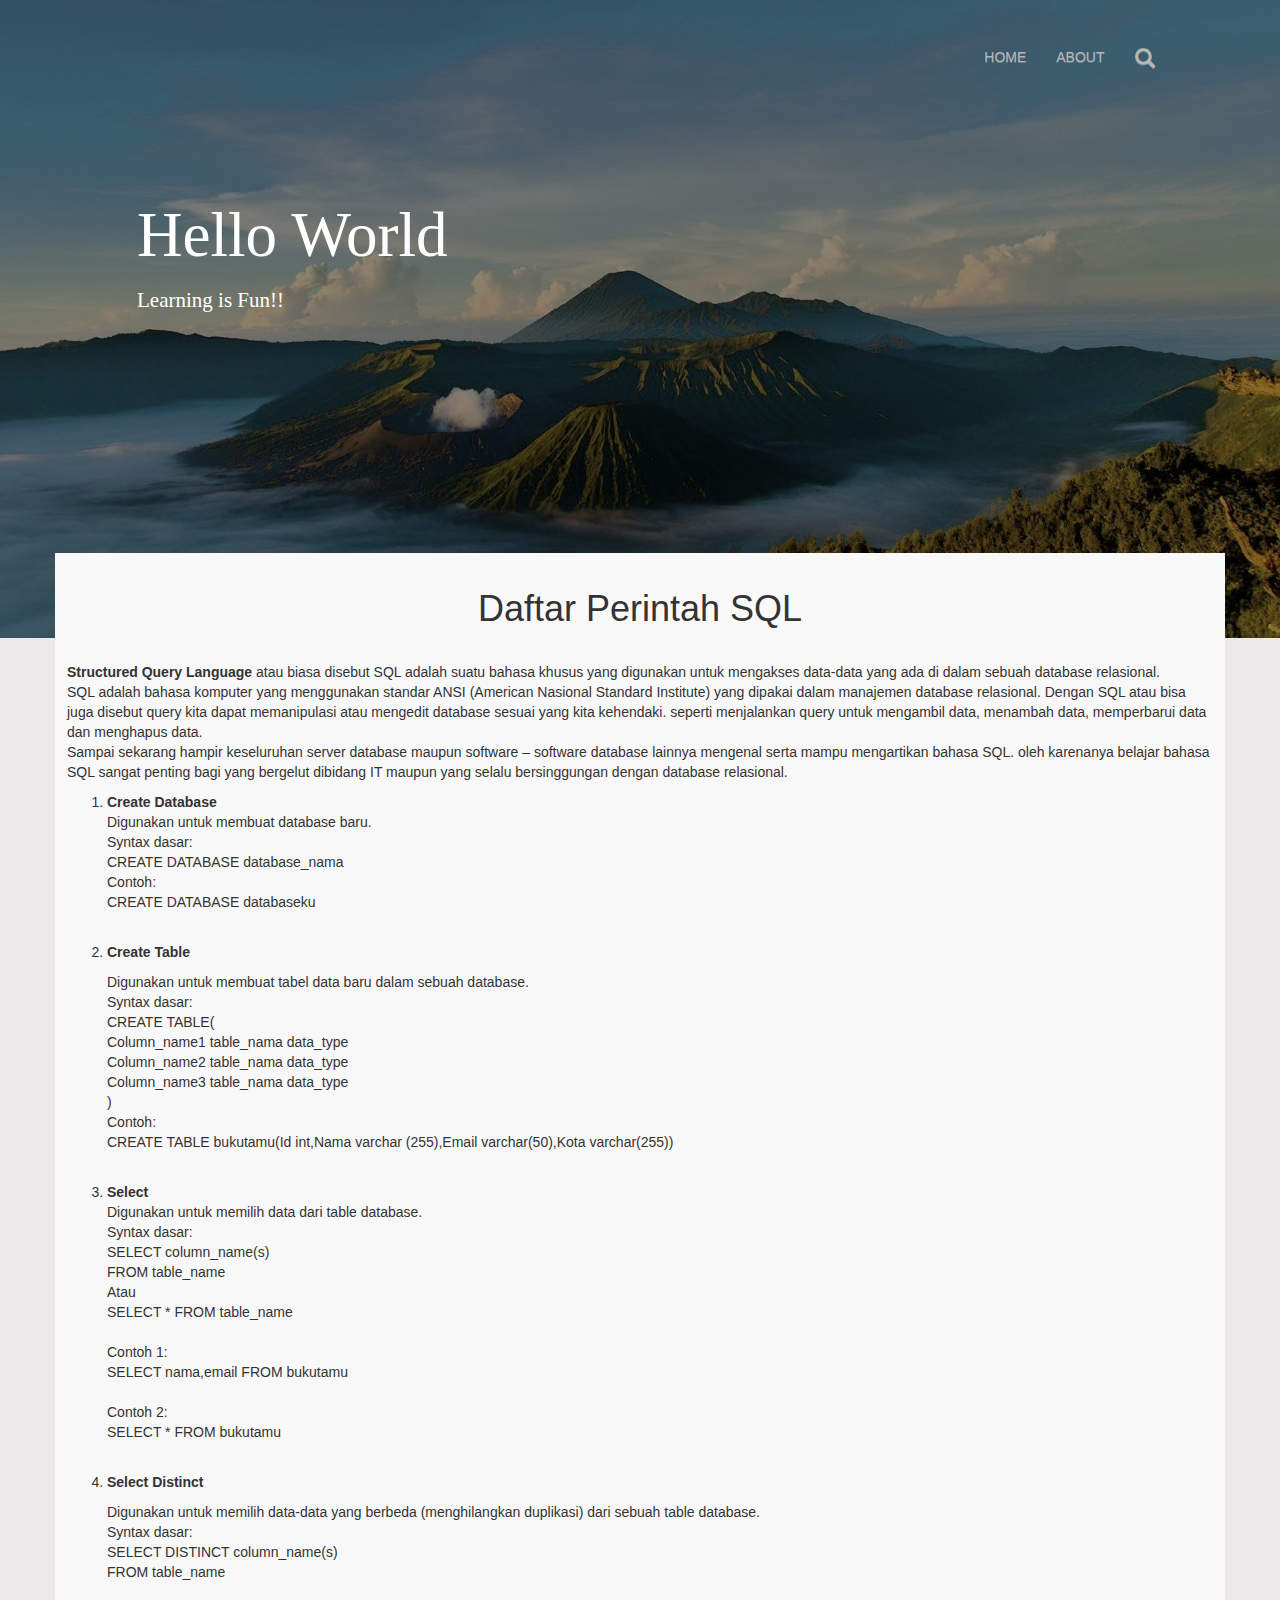
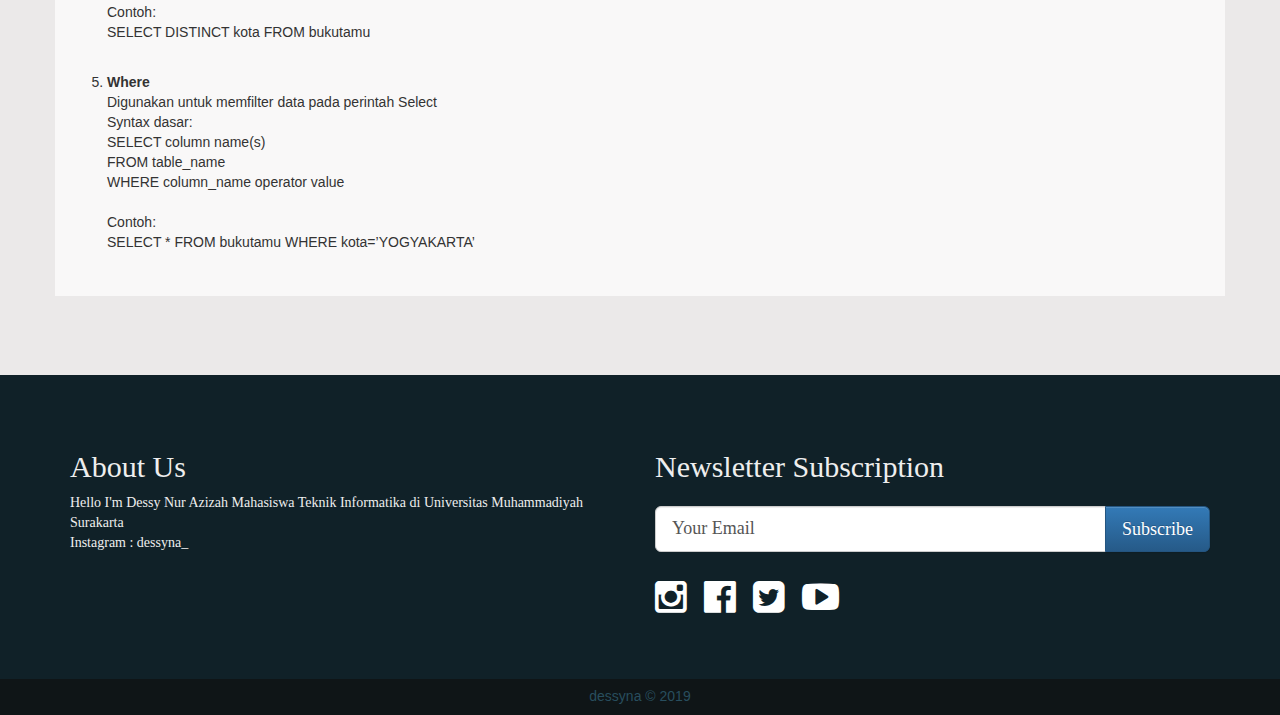
<file: database/sql.html>
<!DOCTYPE html>
<html>

<head>
  <meta charset="utf-8">
  <meta name="viewport" content="width=device-width, initial-scale=1.0">
  <meta name="viewport" content="width=device-width, initial-scale=1">
  <title>L200170016</title>
  <link rel="stylesheet" href="assets/bootstrap/css/bootstrap.min.css">
  <link rel="stylesheet" href="assets/fonts/font-awesome.min.css">
  <link rel="stylesheet" href="assets/css/styles.css">
</head>

<body>
  <!-- navbar -->
  <nav class="navbar navbar-default navbar-static-top">
    <div class="container" id="navbar">
      <div class="navbar-header">
        <button class="navbar-toggle collapsed" data-toggle="collapse" data-target="#navcol-1"><span class="sr-only">Toggle navigation</span><span class="icon-bar"></span><span class="icon-bar"></span><span class="icon-bar"></span></button>
      </div>
      <div class="collapse navbar-collapse" id="navcol-1">
        <ul class="nav navbar-nav navbar-right">
          <li role="presentation"><a href="index.html">HOME</a></li>
          <li role="presentation"><a href="#about">ABOUT</a></li>
          <li role="presentation"><a href="#"><i class="glyphicon glyphicon-search"></i></a></li>
        </ul>
      </div>
    </div>
  </nav>
  <!-- navbar -->

  <!-- jumbotron -->
  <div id="background">
    <div class="jumbotron">
	<h1>Hello World</h1>
      <p>Learning is Fun!!</p>
    </div>
  </div>
  <!-- jumbotron -->

  <!-- container atas -->
  <div id="home">
    <div class="isi">
      <div class="container atas">
        <h1>Daftar Perintah SQL</h1>
        <div class="row">
			<p class="text-left"><strong>Structured Query Language</strong> atau biasa disebut SQL adalah suatu bahasa khusus yang digunakan untuk mengakses data-data yang 
			ada di dalam sebuah database relasional.</br>
			SQL adalah bahasa komputer yang menggunakan standar ANSI (American Nasional Standard Institute) yang dipakai dalam manajemen database relasional.
			Dengan SQL atau bisa juga disebut query kita dapat memanipulasi atau mengedit database sesuai yang kita kehendaki. seperti menjalankan query untuk mengambil data, 
			menambah data, memperbarui data dan menghapus data.</br>
			Sampai sekarang hampir keseluruhan server database maupun software – software database lainnya mengenal serta mampu mengartikan bahasa SQL.
			oleh karenanya belajar bahasa SQL sangat penting bagi yang bergelut dibidang IT maupun yang selalu bersinggungan dengan database relasional.</p>

				<ol class="text-left" type="1">
					<li><strong>Create Database</strong></li>
						<p>Digunakan untuk membuat database baru.</br>
						Syntax dasar:</br>
						CREATE DATABASE database_nama</br>
						Contoh:</br>
						CREATE DATABASE databaseku</p></br>
		
					<li><strong>Create Table</strong></li>
						</p>Digunakan untuk membuat tabel data baru dalam sebuah database.</br>
						Syntax dasar:</br>
						CREATE TABLE(</br>
						Column_name1 table_nama data_type</br>
						Column_name2 table_nama data_type</br>
						Column_name3 table_nama data_type</br>
						)</br>
						Contoh:</br>
						CREATE TABLE bukutamu(Id int,Nama varchar (255),Email varchar(50),Kota varchar(255))</p></br>

					<li><strong>Select</strong></li>
						<p>Digunakan untuk memilih data dari table database.</br>
						Syntax dasar:</br>
						SELECT column_name(s)</br>
						FROM table_name</br>
						Atau</br>
						SELECT * FROM table_name</br></br>
						Contoh 1:</br>
						SELECT nama,email FROM bukutamu</br></br>
						Contoh 2:</br>
						SELECT * FROM bukutamu</p></br>

					<li><strong>Select Distinct</strong></li>
						</p>Digunakan untuk memilih data-data yang berbeda (menghilangkan duplikasi) dari sebuah table database.</br>
						Syntax dasar:</br>
						SELECT DISTINCT column_name(s)</br>
						FROM table_name</br></br>
						Contoh:</br>
						SELECT DISTINCT kota FROM bukutamu</p></br>
			
					<li><strong>Where</strong></li>
						<p>Digunakan untuk memfilter data pada perintah Select</br>
						Syntax dasar:</br>
						SELECT column name(s)</br>
						FROM table_name</br>
						WHERE column_name operator value</br></br>
						Contoh:</br>
						SELECT * FROM bukutamu WHERE kota=’YOGYAKARTA’</p>
				</ol>
			</div> 
        </div>
      </div>
    </div>
  <!-- container atas -->
<!-- about -->
  <div id="about">
    <div class="container footer">
      <div class="col-lg-6 col-md-6 col-sm-12 col-xs-12">
        <h2>About Us</h2>
        <p> Hello I'm Dessy Nur Azizah Mahasiswa Teknik Informatika di Universitas Muhammadiyah Surakarta </br>
		Instagram : dessyna_</p>
      </div>
        <div class="col-lg-6 col-md-6 col-sm-12 col-xs-12">
          <h2>Newsletter Subscription</h2>
          <div class="input-group input-group-lg">
            <input type="text" class="form-control" value="Your Email">
            <div class="input-group-btn">
              <button class="btn btn-primary" type="submit">Subscribe </button>
            </div>
          </div>
          <div id="icon"><i class="fa fa-instagram"></i><i class="fa fa-facebook-official"></i><i class="fa fa-twitter-square"></i><i class="fa fa-youtube-play"></i></div>
        </div>
    </div>
  </div>
  <!-- about -->

  <!-- kaki -->
  <div id="kaki">
    <div class="container">
	    <h5 class="text-center">dessyna © 2019</h5>

    </div>
  </div>
  <!-- kaki -->
  <script src="assets/js/jquery.min.js"></script>
  <script src="assets/bootstrap/js/bootstrap.min.js"></script>
	</body>

</html>
</file>
<file: database/assets/css/styles.css>
body{
  margin: 0px;
  background-color: #ebe9e9
}

a.navbar-brand.navbar-link{
  margin-top:7px;
}

ul.nav.navbar-nav.navbar-right{
  margin-top:12px;
  margin-right:18px;
}

.navbar-default .navbar-nav > .active > a, .navbar-default .navbar-nav > .active > a:focus, .navbar-default .navbar-nav > .active > a:hover{
  color:#363535;
  background-color:#e7e7e7;
}

.navbar-default .navbar-nav > li > a:focus, .navbar-default .navbar-nav > li > a:hover{
  color:#dad9d9;
  background-color:transparent;
}

.navbar-default .navbar-nav > li > a{
  color:#b8b6b6;
}

.navbar-brand, .navbar-nav > li > a{
  text-shadow:0 1px 0 rgba(255,255,255,.25);
}

.navbar-default .navbar-nav > .active > a, .navbar-default .navbar-nav > .open > a{
  background-repeat:repeat-x;
  -webkit-box-shadow:inset 0 3px 9px rgba(0,0,0,.075);
  background:rgba(255, 255, 255, 0.3);
}

.navbar-default .navbar-toggle:focus, .navbar-default .navbar-toggle:hover{
  background-color:#ddd;
  background:white;
}

button.navbar-toggle.collapsed{
  margin-top:16px;
  margin-right:52px;
}

nav.navbar.navbar-default{
  height: 100px;
  background: none;
  box-shadow: none;
  border: none;
  padding-top: 25px;
  padding-left: 30px;
  padding-right: 75px;
}

.navbar-header a.navbar-brand img{
  height: 30px;
  margin-top: -4px;
}

.navbar-nav > li > a{
  padding-top: 10px;
  padding-bottom: 10px;
}

i.glyphicon.glyphicon-search{
  font-size: 20px;
  color: rgb(184,182,182);
}

#background{
  margin-top:-120px;
  background:url(../../assets/img/background.jpg) no-repeat;
  background-size:cover;
  padding-top:111px;
  height:638px;
  max-height:1112px;
}

#background .jumbotron{
  background:none;
  margin-left:137px;
  max-width:1000px;
  margin-top:22px;
}

#background .jumbotron h1{
  font-family:nexa;
  color:white;
  margin-bottom:-12px;
}

#background .jumbotron p{
  font-family:raleway;
  color:white;
  margin-bottom:-12px;
  margin-top:27px;
  padding-right:307px;
}

#home{
  text-align: center;
}

#home .container h1{
  margin:36px;
}

#home .container .row{
  margin:-3px;
}

#home .isi .container.atas{
  background-color:#f9f8f8;
  margin-top:-85px;
  padding-bottom:37px;
}

.glyphicon{
  position: relative;
  font-size: 42px;
  color: #27475e;
}

.container.bawah{
  text-align: center;
}

#news{
  margin-top: 31px;
  background-color: #f9f8f8;
  padding-top: 43px;
  padding-bottom: 25px;
}

#gallery .container h1{
  text-align: center;
  font-family: raleway;
  margin-bottom: 38px;
}

#gallery .container .row #dua.col-lg-6.col-md-6.col-sm-6.col-xs-6{
  padding-top:31px;
}

#about{
  background-color: #102128;
  margin-top: 79px;
  color: white;
}

#about .container{
  width: 100%;
  padding: 55px;
}

#about .container.footer .col-lg-6.col-md-6.col-sm-12.col-xs-12{
  font-family:petitamedium;
  color:#eee;
}

.input-group.input-group-lg{
  margin-top:23px;
}

#icon{
  color:white;
  font-size:37px;
  margin-top:20px;
  position:static;
}

#icon i.fa.fa-facebook-official{
  margin-left:17px;
}

#icon i.fa.fa-twitter-square{
  margin-left:17px;
}

#icon i.fa.fa-youtube-play{
  margin-left:17px;
}

#kaki{
  color: rgb(40,78,94);
  background-color: #0f1517;
}
</file>
